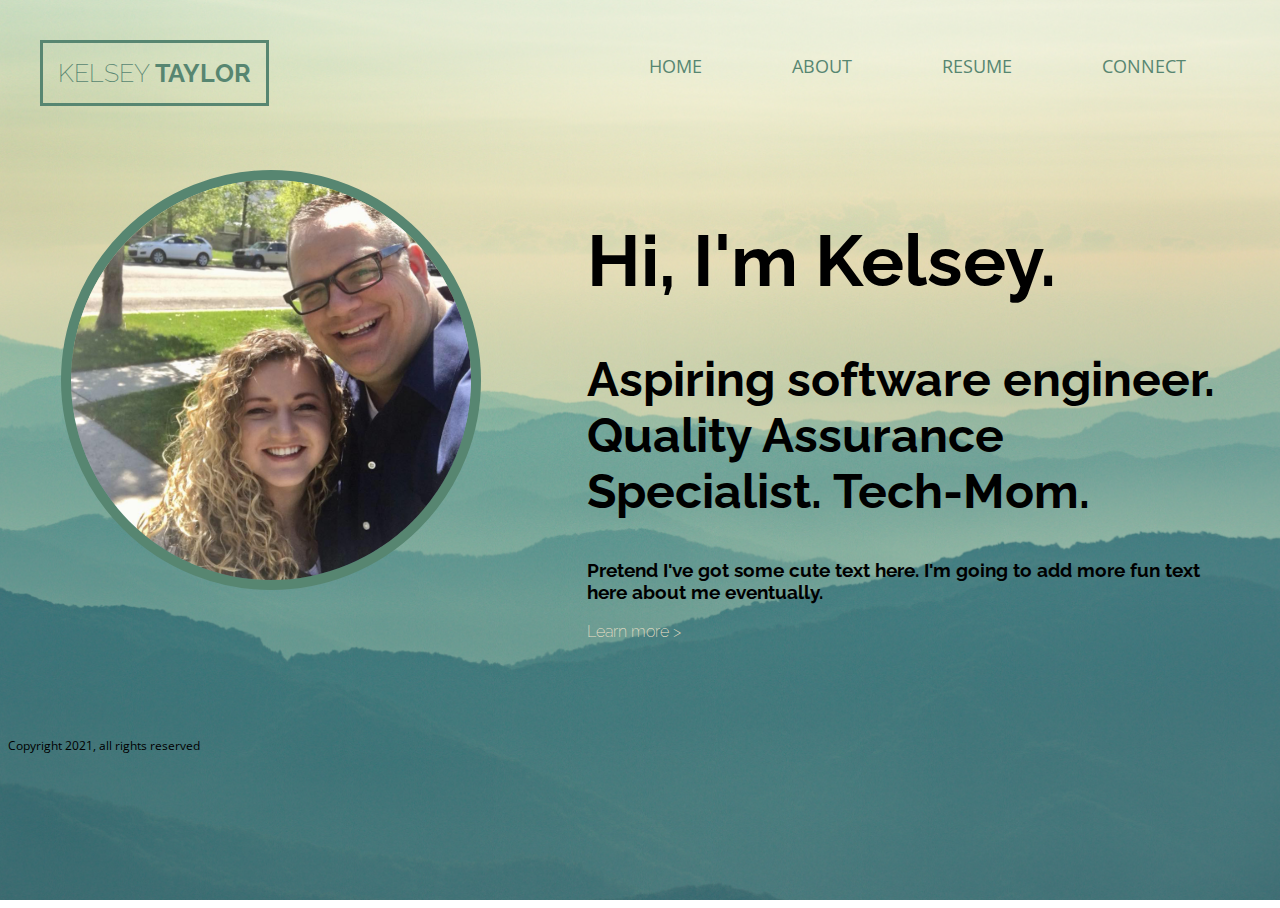
<file: index.html>
<!DOCTYPE html>
<html lang="en">

<head>
    <meta charset="UTF-8">
    <link rel="icon" href="assets/kt-favicon.ico" type="image">
    <meta http-equiv="X-UA-Compatible" content="IE=edge">
    <meta name="viewport" content="width=device-width, initial-scale=1.0">
    <title>Kelsey Taylor</title>

    <link href="styles.css" rel="stylesheet" type="text/css">
    <link rel="preconnect" href="https://fonts.googleapis.com">
    <link rel="preconnect" href="https://fonts.gstatic.com" crossorigin>
    <link
        href="https://fonts.googleapis.com/css2?family=Open+Sans:wght@300;400;600&family=Raleway:wght@200;400;600;800&display=swap"
        rel="stylesheet">
    <link rel="stylesheet" href="https://use.fontawesome.com/releases/v5.7.1/css/all.css"
        integrity="sha384-fnmOCqbTlWIlj8LyTjo7mOUStjsKC4pOpQbqyi7RrhN7udi9RwhKkMHpvLbHG9Sr" crossorigin="anonymous" />
</head>

<body class="background">
    <div class="body-container">
        <nav class="nav-wrapper">
            <div class="nav-logo">
                <a href="#" class="nav-first-name">Kelsey <span class="nav-last-name">Taylor</span></a>
            </div>

            <div class="link-wrapper">
                <a class="flex-item" href="#">Home</a>
                <a class="flex-item" href="pages/about.html">About</a>
                <a class="flex-item" href="pages/resume.html">Resume</a>
                <a class="flex-item" href="pages/connect.html">Connect</a>
            </div>
        </nav>

        <main class="flex-main">
            <div>
                <img src="assets/Kelsey_Profile_Image.jpeg" class="profile-image">
            </div>
            <div class="main-text">
                <div>
                    <h1>Hi, I'm <span>Kelsey</span>.</h1>
                    <h2>Aspiring software engineer. Quality Assurance Specialist. Tech-Mom.</h2>
                    <h3>Pretend I've got some cute text here. I'm going to add more fun text here about me eventually.
                    </h3>
                </div>

                <div class="learn-more">
                    <!-- // Maybe try a button here -->
                    <a href="pages/about.html">Learn more ></a>
                </div>
            </div>
        </main>

        <footer>
            <div class="footer-flex">
                <div class="copyright">
                    Copyright 2021, all rights reserved
                </div>
                <div class="icon-flex">
                    <div>
                        <a href="https://www.linkedin.com/in/kelsey-taylor94/" target="_blank"><i
                                class="fab fa-linkedin fa-3x"></i></a>
                    </div>
                    <div>
                        <a href="https://www.facebook.com/kelsey.leavitt/" target="_blank"><i
                                class="fab fa-facebook-square fa-3x"></i></a>
                    </div>
                    <div>
                        <a href="mailto:kelseytay94@gmail.com" ? subject=Contact target="_blank"><i
                                class="fas fa-envelope-square fa-3x"></i></a>
                    </div>
                </div>
            </div>
        </footer>
    </div>

</body>

</html>
</file>
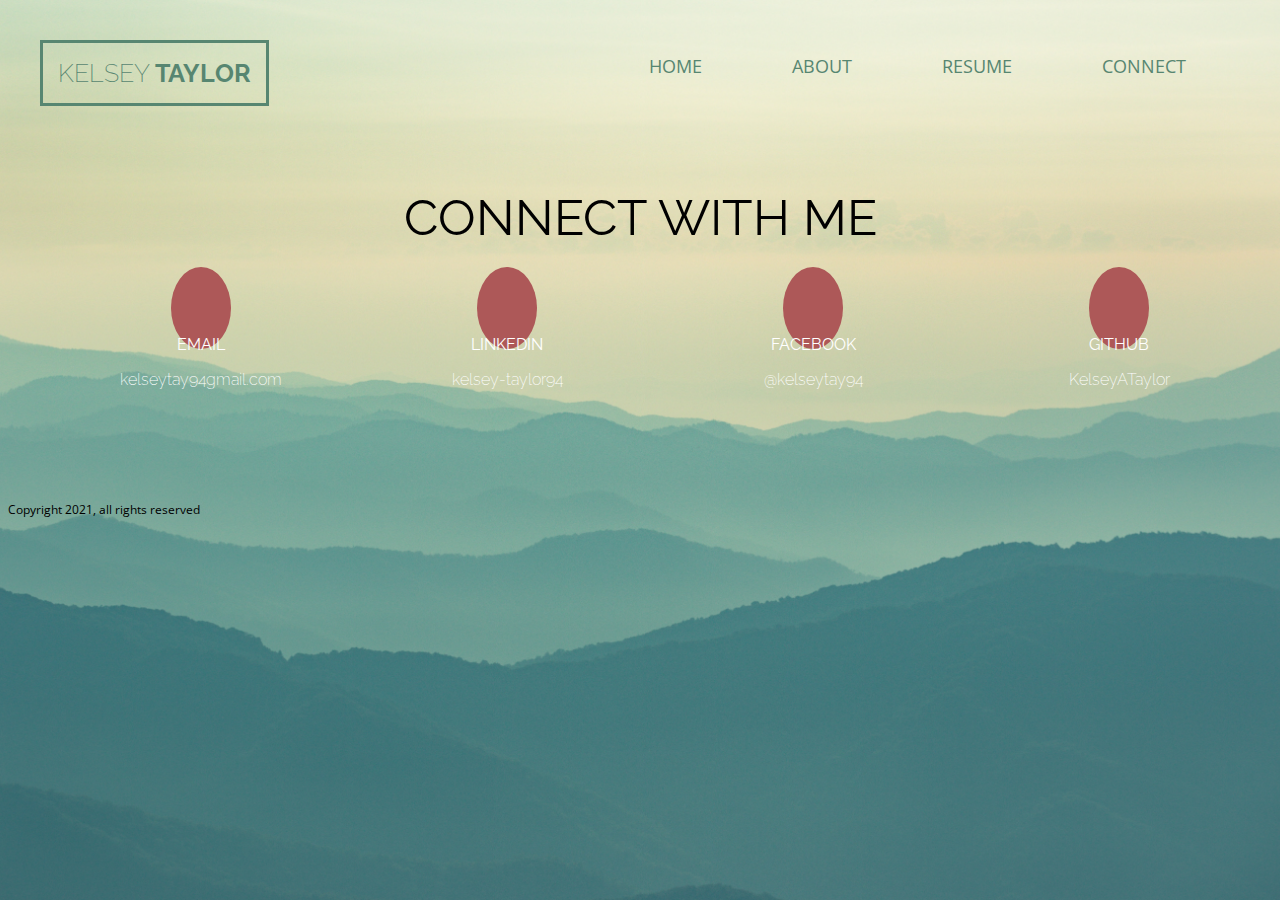
<file: pages/connect.html>
<!DOCTYPE html>
<html lang="en">

<head>
    <meta charset="UTF-8">
    <link rel="icon" href="../assets/kt-favicon.ico" type="image">
    <meta http-equiv="X-UA-Compatible" content="IE=edge">
    <meta name="viewport" content="width=device-width, initial-scale=1.0">
    <title>Connect | Kelsey Taylor</title>
    <link href="../styles.css" rel="stylesheet" type="text/css">
    <link rel="preconnect" href="https://fonts.googleapis.com">
    <link rel="preconnect" href="https://fonts.gstatic.com" crossorigin>
    <link
        href="https://fonts.googleapis.com/css2?family=Open+Sans:wght@300;400;600&family=Raleway:wght@200;400;600;800&display=swap"
        rel="stylesheet">
    <link rel="stylesheet" href="https://use.fontawesome.com/releases/v5.7.1/css/all.css"
        integrity="sha384-fnmOCqbTlWIlj8LyTjo7mOUStjsKC4pOpQbqyi7RrhN7udi9RwhKkMHpvLbHG9Sr" crossorigin="anonymous" />
</head>

<body class="background">
    <div class="body-container">
        <nav class="nav-wrapper">
            <div class="nav-logo">
                <a href="../index.html" class="nav-first-name">Kelsey <span class="nav-last-name">Taylor</span></a>
            </div>

            <div class="link-wrapper">
                <a class="flex-item" href="../index.html">Home</a>
                <a class="flex-item" href="about.html">About</a>
                <a class="flex-item" href="resume.html">Resume</a>
                <a class="flex-item" href="#">Connect</a>
            </div>
        </nav>

        <p class="title-connect">Connect with me</p>

        <ul class="list-icon-items">
            <li>
                <a class="link-connect" href="mailto:kelseytay94@gmail.com" ? subject=Contact target="_blank">
                    <div class="subtitle-connect">
                        <i class="fas fa-envelope fa-5x icon-circle"></i>
                        <p class="text-connect-title">Email</p>
                        <p class="text-connect-subtitle"><span>kelseytay94gmail.com</span></p>
                    </div>
                </a>
            </li>

            <li>
                <a class="link-connect" href="https://www.linkedin.com/in/kelsey-taylor94/" target="_blank">
                    <div class="subtitle-connect">
                        <i class="fab fa-linkedin-in fa-5x icon-circle" style="width:80px"></i>
                        <p class="text-connect-title">LinkedIn</p>
                        <p class="text-connect-subtitle">kelsey-taylor94</p>
                    </div>
                </a>
            </li>

            <li>
                <a class="link-connect" href="https://www.facebook.com/kelsey.leavitt/" target="_blank">
                    <div class="subtitle-connect">
                        <i class="fab fa-facebook-f fa-5x icon-circle" style="width:80px"></i>
                        <p class="text-connect-title">Facebook</p>
                        <p class="text-connect-subtitle">@kelseytay94</p>
                    </div>
                </a>
            </li>

            <li>
                <a class="link-connect" href="#">
                    <div class="subtitle-connect">
                        <i class="fab fa-github fa-5x icon-circle"></i>
                        <p class="text-connect-title">Github</p>
                        <p class="text-connect-subtitle">KelseyATaylor</p>
                    </div>
                </a>
            </li>
        </ul>

        <footer>
            <div class="footer-flex">
                <div class="copyright">
                    Copyright 2021, all rights reserved
                </div>
            </div>
        </footer>
    </div>
</body>

</html>
</file>
<file: styles.css>
.background {
    background-image: url(assets/sean-stratton-KzYeP16sQ6Q-unsplash.jpg);
    height: 45.5em;
    background-attachment: fixed;
    background-size: cover;
    background-position: center;
}

body {
    font-family: 'Open Sans', san-serif;
}

.body-container {
    height: 100vh;
}

.nav-wrapper {
display:flex; 
justify-content: space-between;
align-items: center;
padding: 2em;
}

.nav-logo {
    font-family: 'Raleway', sans-serif;
    font-size: 25px;
    text-transform: uppercase;
    font-weight:200;
    display: flex;
    justify-content:flex-start;
}

.nav-logo a {
    transition: 0.5s;
}

.nav-logo a:hover {
    color: #AD5858;
}

.nav-first-name {
    color: #578671;
    text-decoration: none;
    border-bottom-style: solid;
    border-top-style: solid;
    border-left-style: solid;
    border-right-style: solid;
    padding-left: 15px;
    padding-bottom: 15px;
    padding-top: 15px;
    padding-right: 15px;
}

.nav-last-name {
    font-weight: bold;
}

.link-wrapper {
    display: flex;
    justify-content: flex-end;
    font-size: 18px;
    text-transform: uppercase;
}

.link-wrapper a {
    transition: 0.5s;  
}

.link-wrapper a:hover {
    /* color: #FC9987; */
    /* color: #964C02; */
    color: #AD5858;
}

.flex-item {
    text-decoration: none;
    color: #578671;
    padding-right: 3em;
    padding-left: 2em;
    padding-bottom: 15px;
}

.flex-main {
    display: flex;
    flex-wrap: nowrap;
    justify-content: space-around;
    font-family: 'Raleway', sans-serif;
    font-weight: 200;
    padding-top: 2em;
}

.profile-image {
    height: 400px;
    border-radius: 50%;
    border: 10px solid #578671;
    /* eee0c9 This is an off white that matches*/
}

.main-text {
    width: 50%;
}

h1 {
    font-size: 4.5em;
}

h2 {
    font-size: 3em;
}

.learn-more a {
    transition: 0.3s;
    color: #eee0c9;
    text-decoration: none;
}

.learn-more a:hover {
    color: #AD5858;
}

.construction {
color: #F4AF33;
font-family: 'Open Sans', sans-serif;
display: block;
text-align: center;
margin: 3px;
font-size: 60px;
}

.construction-pic {
    display: block;
    margin-left:auto;
    margin-right: auto;
    width: 30%;
}

h4 {
    text-align: center;
    color: #F4AF33;
    font-family: 'Open Sans', sans-serif;
    font-size: 100%;
    margin: 10px;
}

.footer-flex {
    display: flex;
    justify-content: space-between;
    align-items: flex-end;
    margin-top: 6em;
    
}

.icon-flex {
    display: flex;
    direction: row;
    justify-content: space-around;
    width: 20%;
}

i {
    color: white;
    transition: 0.3s;
}

i:hover {
    color: #AD5858;
}

.copyright {
    font-size: 12px;
}

.title-connect {
    font-family: 'Raleway', sans-serif;
    text-transform: uppercase;
    display: grid;
    grid-template-columns: 1fr;
    justify-items: center;
    font-size: 50px;
}

.link-connect {
    text-decoration: none;
}

.icon-circle {
    border-radius: 50%;
    border: 1px;
    background-color: #AD5858;
    padding: 30px;
    transition: 0.3s;
}

.icon-circle:hover {
    background-color: #578671;
}

ul {
    list-style-type: none;
}

.list-icon-items {
    display: grid;
    grid-template-columns: 1fr 1fr 1fr 1fr;
    justify-items: center;
    text-align: center;
    /* align-items: center; */
}

.subtitle-connect {
    color: white;
    text-decoration: none;
    transition: 0.3s;
}

.subtitle-connect:hover {
    box-shadow: 0 1px 0 white;
}

.text-connect-title {
    font-family: 'Raleway', sans-serif;
    text-transform: uppercase;
    font-weight: 400;
}

.text-connect-subtitle {
    font-family: 'Raleway', sans-serif;
    font-weight: 200;
}
</file>
